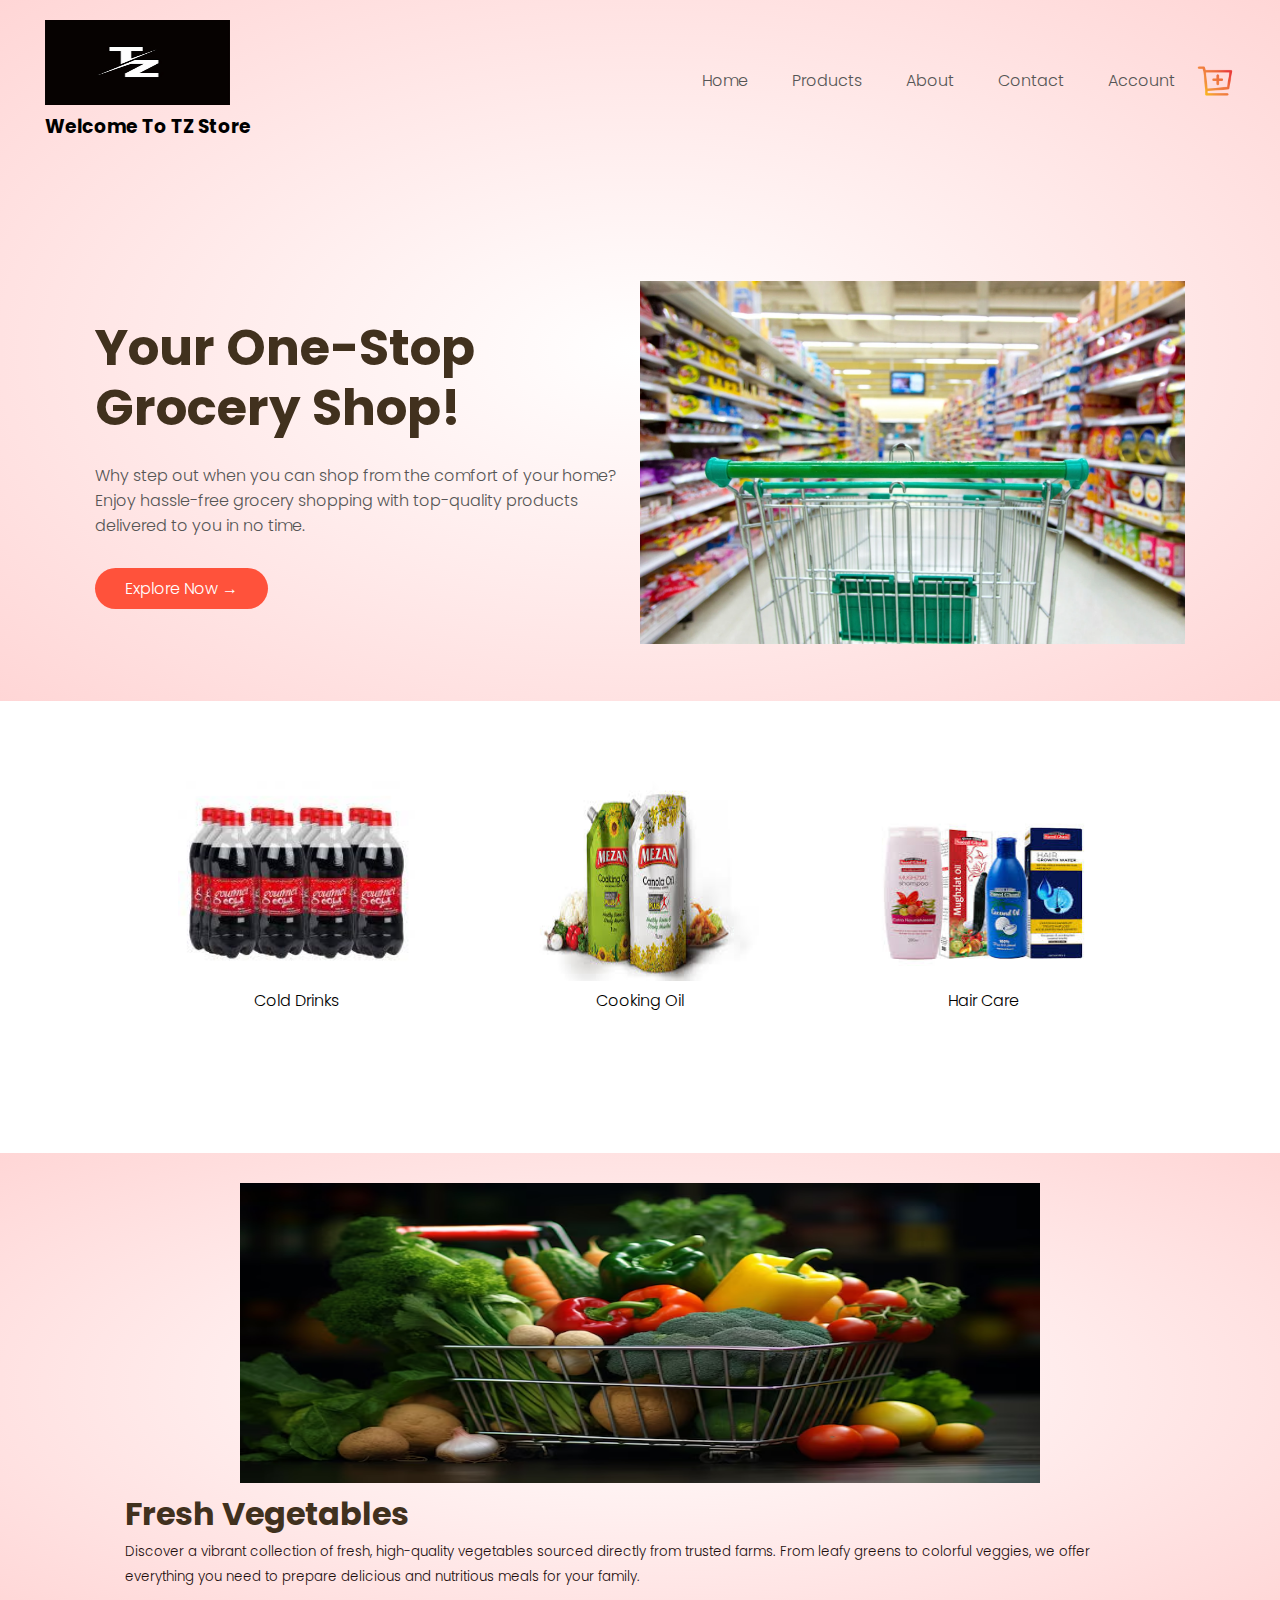
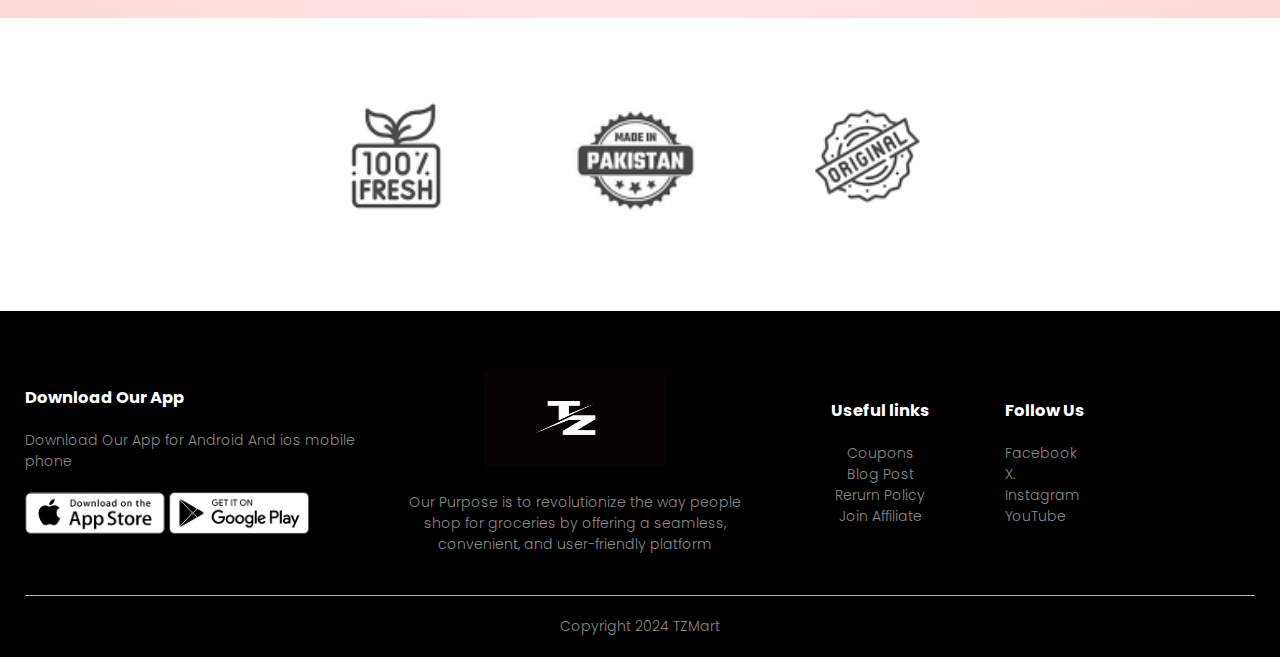
<file: Ecomm website/index.html>
<!DOCTYPE html>
<html lang="en">
<head>
    <meta charset="UTF-8">
    <meta name="viewport" content="width=device-width, initial-scale=1.0">
    <title>TZ Store</title>
    <link rel="stylesheet" href="style.css">
    <link rel="preconnect" href="https://fonts.googleapis.com">
<link rel="preconnect" href="https://fonts.gstatic.com" crossorigin>
<link href="https://fonts.googleapis.com/css2?family=Poppins:ital,wght@0,100;0,200;0,300;0,400;0,500;0,600;0,700;0,800;0,900;1,100;1,200;1,300;1,400;1,500;1,600;1,700;1,800;1,900&display=swap" rel="stylesheet">   
</head>
    <body>
    <div class="header">
    <div class="container">
    <div class="navbar">
        <div class aab>
            <a href="index.html"><image src="Images/001.png" width="185px" height="85px"></image></a>
            <h3>Welcome To TZ Store</h3>
        </div>
    <nav>
    <ul id="MenuItems">
    <li><a href="index.html">Home</a> </li>
    <li><a href="products.html">Products</a> </li>
    <li><a href="">About</a> </li>
    <li><a href="">Contact</a> </li>
    <li><a href="account.html">Account</a> </li>
    </ul>
    </nav>
    <img src="Images/003 (2).png" width="40px" height="40px">
    <img src="Images/018.png" class="menu-icon" onclick="menutoggle()"> 
    
    </div>

   <div class="row">
<div class="col-2">
    <h1>Your One-Stop Grocery Shop!</h1>
    <p>Why step out when you can shop from the comfort of your home?<br> Enjoy hassle-free grocery shopping with top-quality products delivered to you in no time.</p>
<a href="products.html" class="btn">Explore Now &#8594;</a>
</div>
<div class="col-2">
    <image src ="Images/002.webp"></image>
</div>
</div>
</div>
</div>

<!------  categories ----->
<div class="small-container">
    <div class="categories">
    <div class="row">
    <div class="col-3"><img src="Images/004.jpeg"><label>Cold Drinks</label> </div>
    <div class="col-3"><img src="Images/005.jpeg"><label>Cooking Oil</label> </div>
    <div class="col-3"><img src="Images/006.jpeg"><label>Hair Care</label></div>
    </div>
    </div>
</div>


<div class="offer">
<div class="small-container">
    <div class="row">
        <div class="col-4">
        <img src="Images/009.avif"></div>
        <div class="col-4">
            <h1>Fresh Vegetables</h1>           
            <small>Discover a vibrant collection of fresh, high-quality vegetables sourced directly from trusted farms. From leafy greens to colorful veggies, we offer everything you need to prepare delicious and nutritious meals for your family.</small>
        </div>
        </div>
        </div>
        </div>
    



<div class="brands">
    <div class="small-container">
        <div class="row">

            <div class="col-5">
            <img src="Images/015.png"></div>
            </div>
            </div>
            </div>
            </div>

            
<div class="footer">
    <div class="container">
        <div class="row">
        <div class="footer-col-1">
            <h3>Download Our App</h3>
            <p>Download Our App for Android And ios mobile phone</p>

            <div class="applogo">
            <img src="Images/016.png">
            <img src="Images/017.png">
            </div>
            </div>
            <div class="footer-col-2">
                <img src="Images/001.png" height="95px">
                <p>Our Purpose is to revolutionize the way people shop for groceries by offering a seamless, convenient, and user-friendly platform</p>
            </div>
            <div class="footer-col-3">
                <h3>Useful links</h3>
                <ul>
                <li>Coupons</li>
                <li>Blog Post</li>
                <li>Rerurn Policy</li>
                <li>Join Affiliate</li>
                </ul>
                </div>
                <div class="footer-col-4">
                    <h3>Follow Us</h3>
                    <ul>
                    <li>Facebook</li>
                    <li>X.</li>
                    <li>Instagram</li>
                    <li>YouTube</li>
                    </ul>
                    </div>
                    </div>
                    <hr>
                    <p class="copyright">Copyright 2024 TZMart</p></hr>
                    </div>
                    </div>



<script>

var MenuItems=document.getElementById("MenuItems");
MenuItems.style.maxHeight="0px";
function menutoggle(){
    if(MenuItems.style.maxHeight=="0px")
{
    MenuItems.style.maxHeight="200px";
}

else{
    MenuItems.style.maxHeight="0px";
}

    
}

</script>


</body>
</html>
</file>
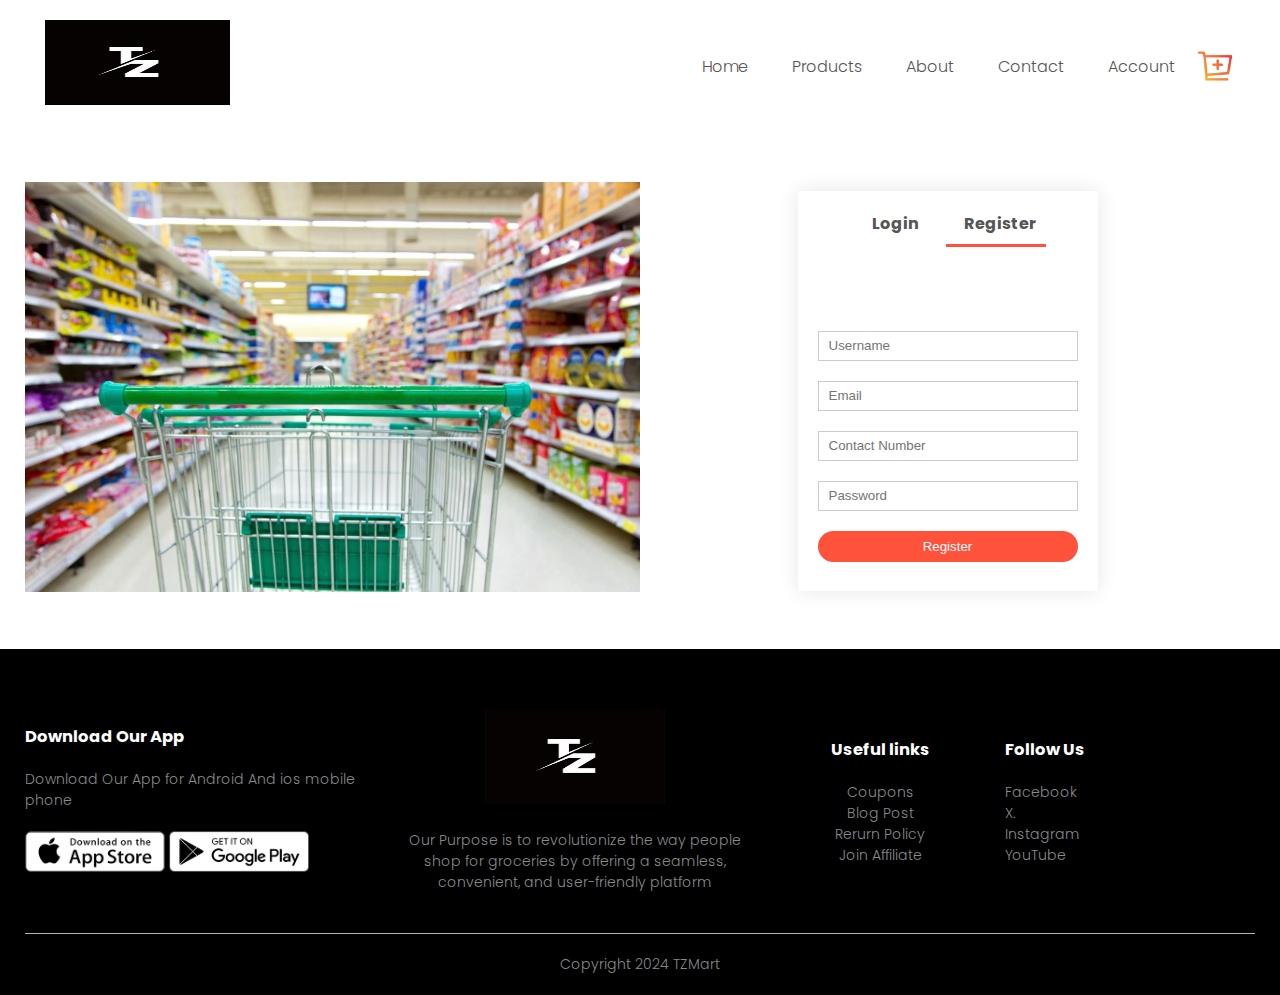
<file: Ecomm website/account.html>
<!DOCTYPE html>
<html lang="en">
<head>
    <meta charset="UTF-8">
    <meta name="viewport" content="width=device-width, initial-scale=1.0">
    <title>Account</title>
    <link rel="stylesheet" href="style.css">
    <link rel="preconnect" href="https://fonts.googleapis.com">
    <link rel="preconnect" href="https://fonts.gstatic.com" crossorigin>
    <link href="https://fonts.googleapis.com/css2?family=Poppins:ital,wght@0,100;0,200;0,300;0,400;0,500;0,600;0,700;0,800;0,900;1,100;1,200;1,300;1,400;1,500;1,600;1,700;1,800;1,900&display=swap" rel="stylesheet">
    <link rel="stylesheet" href="https://cdnjs.cloudflare.com/ajax/libs/font-awesome/6.6.0/css/all.min.css">

</head>
    <body>
    <div class="container">
    <div class="navbar">
        <div class logo>
            <image src="Images/001.png"  width="185px" height="85px"></image>
        </div>
    <nav>
    <ul id="MenuItems">
    <li><a href="index.html">Home</a> </li>
    <li><a href="products.html">Products</a> </li>
    <li><a href="">About</a> </li>
    <li><a href="">Contact</a> </li>
    <li><a href="account.html">Account</a> </li>
    </ul>
    </nav>
    <img src="Images/003 (2).png" width="40px" height="40px">
    <img src="Images/018.png" class="menu-icon" onclick="menutoggle()"> 
    
    </div>

</div>

<!---account-->

<div class="account">
    <div class="container">
<div class="row">
    <div class="col-2">
    <img src="Images/002.webp" width="100%">
</div>
<div class="col-2">
<div class="form-container">
    <div class="form-btn">
        <span onclick="Login()">Login</span>
        <span onclick="Register()">Register</span>
        <hr id="Indicator">
    </div>    
    <form id="LoginForm" action="login.php" method="post">
        <input type="text" name="username" placeholder="Username" required>
    <br>
    <input type="password" name="password" placeholder="Password" required>
    <br>
    <button type="submit" class="btn">Login</button>
    <a href="forgot-password.php">Forgot Password?</a>
</form>
<form id="Reg" action="register.php" method="post" onsubmit="return validateRegisterForm()">
    
    <input type="text" name="username" id="username" placeholder="Username" required>
    <small id="usernameError" style="margin-top: -8px; font-size: 10px; color: red; position: absolute; display:none;" >The first letter of name should be capital</small>
    
    <input type="text" name="email" id="email" placeholder="Email" required>
    <small id="emailError" style="margin-top: -8px; font-size: 10px; color: red; position: absolute; display:none;">Please enter a valid email address!</small>
    
    <input type="integer" name="contact" id="contact" placeholder="Contact Number" required>
    <small id="contactError"style="margin-top: -8px; font-size: 10px; color: red; position: absolute; display:none;">Please enter only numbers for the contact!</small>

    <input type="password" name="password" id="password" placeholder="Password" required>
    <small id="passwordError"style="margin-top: -8px; font-size: 10px; color: red; position: absolute; display:none;">Password must be at least 6 characters long!</small>

  <button type="Submit" class="btn">Register</button>
</form> 
</div>
</div>

</div>
    </div>
</div>









<!----footer---->

<div class="footer">
    <div class="container">
        <div class="row">
        <div class="footer-col-1">
            <h3>Download Our App</h3>
            <p>Download Our App for Android And ios mobile phone</p>

            <div class="applogo">
            <img src="Images/016.png">
            <img src="Images/017.png">
            </div>
            </div>
            <div class="footer-col-2">
                <img src="Images/001.png" height="95px">
                <p>Our Purpose is to revolutionize the way people shop for groceries by offering a seamless, convenient, and user-friendly platform</p>
            </div>
            <div class="footer-col-3">
                <h3>Useful links</h3>
                <ul>
                <li>Coupons</li>
                <li>Blog Post</li>
                <li>Rerurn Policy</li>
                <li>Join Affiliate</li>
                </ul>
                </div>
                <div class="footer-col-4">
                    <h3>Follow Us</h3>
                    <ul>
                    <li>Facebook</li>
                    <li>X.</li>
                    <li>Instagram</li>
                    <li>YouTube</li>
                    </ul>
                    </div>
                    </div>
                    <hr>
                    <p class="copyright">Copyright 2024 TZMart</p></hr>
                    </div>
                    </div>


                    
<script>

                        var MenuItems=document.getElementById("MenuItems");
                        MenuItems.style.maxHeight="0px";
                        function menutoggle(){
                            if(MenuItems.style.maxHeight=="0px")
                        {
                            MenuItems.style.maxHeight="200px";
                        }
                        
                        else{
                            MenuItems.style.maxHeight="0px";
                        }
                        
                            
                        }
                        
                        



var LoginForm = document.getElementById("LoginForm");
var Reg = document.getElementById("Reg");
var Indicator = document.getElementById("Indicator");

function Register(){
Reg.style.transform="translateX(0px)";
LoginForm.style.transform="translateX(0px)";
Indicator.style.transform = "translateX(100px)";
}

function Login(){
Reg.style.transform="translateX(300px)";
LoginForm.style.transform="translateX(300px)";
Indicator.style.transform = "translateX(0px)";
}


function validateRegisterForm() {
        let isValid=true;

        // Validate Username (Only Letters)
        const username = document.getElementById("username").value;
        const usernameError = document.getElementById("usernameError");
        if (!/^[A-Z][a-zA-Z]*$/.test(username)) {
            usernameError.style.display = "block";
            isValid = false;
        } else {
            usernameError.style.display = "none";
        }

        // Validate Email
        const email = document.getElementById("email").value;
        const emailError = document.getElementById("emailError");
        if (!/^\S+@\S+\.\S+$/.test(email)) {
            emailError.style.display = "block";
            isValid = false;
        } else {
            emailError.style.display = "none";
        }

        // Validate Contact Number (Only Numbers)
        const contactNumber = document.getElementById("contact").value;
        const contactError = document.getElementById("contactError");
        if (!/^\d+$/.test(contactNumber)) {
            contactError.style.display = "block";
            isValid = false;
        } else {
            contactError.style.display = "none";
        }

        // Validate Password (Min 6 Characters)
        const password = document.getElementById("password").value;
        const passwordError = document.getElementById("passwordError");
        if (password.length < 6) {
            passwordError.style.display = "block";
            isValid = false;
        } else {
            passwordError.style.display = "none";
        }

        return isValid; // Submit the form only if all validations pass
    }
</script>                        
</body>
</html>
</file>
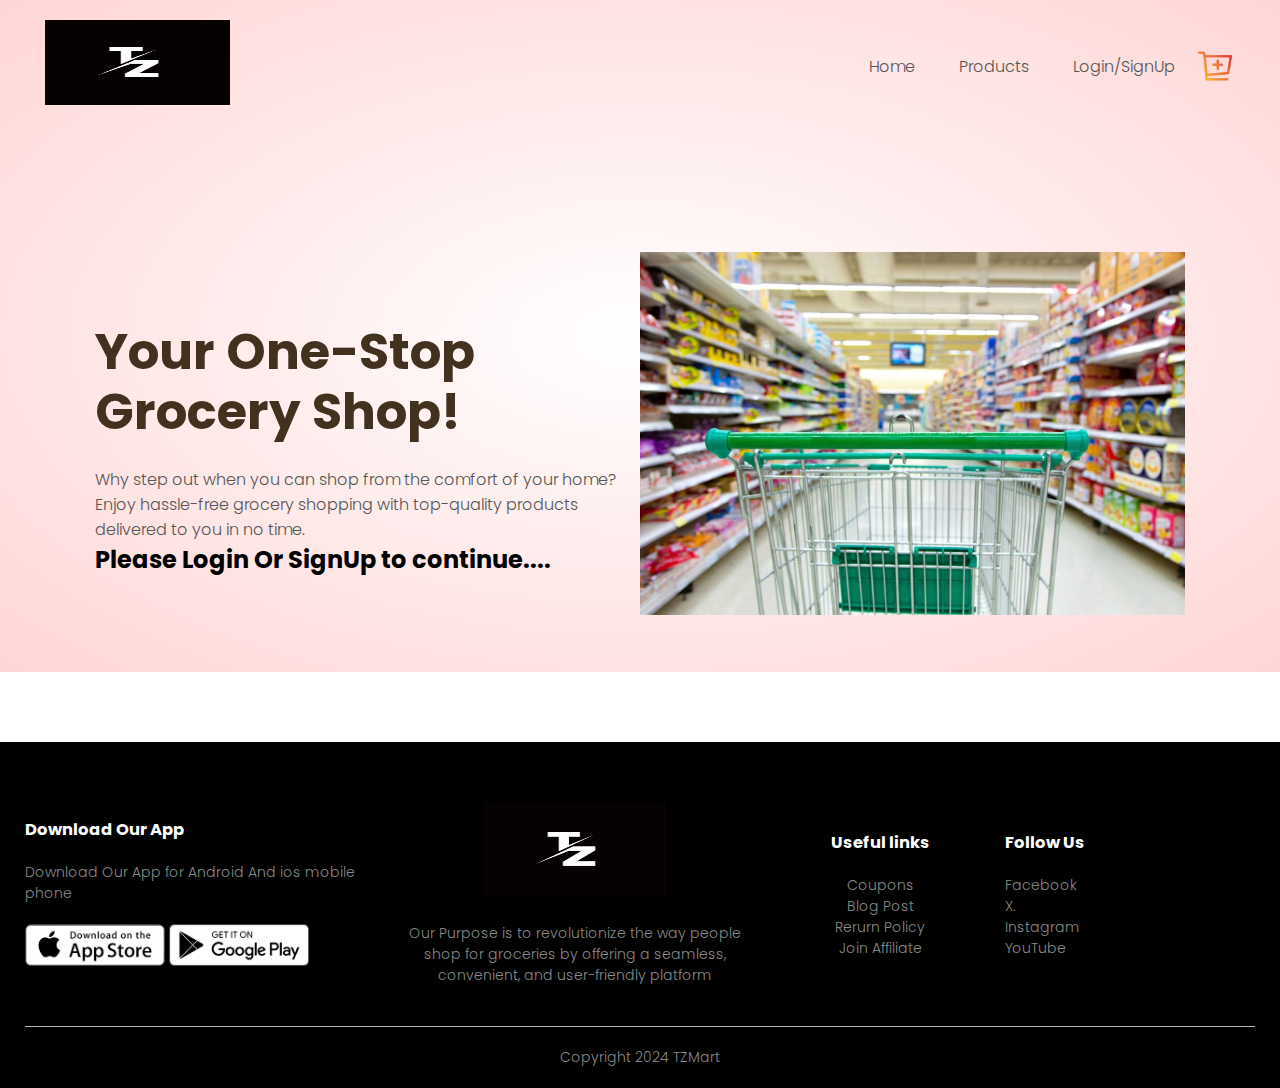
<file: Ecomm website/home.html>
<!DOCTYPE html>
<html lang="en">
<head>
    <meta charset="UTF-8">
    <meta name="viewport" content="width=device-width, initial-scale=1.0">
    <title>TZ Store</title>
    <link rel="stylesheet" href="style.css">
    <link rel="preconnect" href="https://fonts.googleapis.com">
<link rel="preconnect" href="https://fonts.gstatic.com" crossorigin>
<link href="https://fonts.googleapis.com/css2?family=Poppins:ital,wght@0,100;0,200;0,300;0,400;0,500;0,600;0,700;0,800;0,900;1,100;1,200;1,300;1,400;1,500;1,600;1,700;1,800;1,900&display=swap" rel="stylesheet">   
</head>
    <body>
    <div class="header">
    <div class="container">
    <div class="navbar">
        <div class logo>
            <a href="home.html"><image src="Images/001.png" width="185px" height="85px"></image></a>
        </div>
    <nav>
    <ul id="MenuItems">
    <li><a href="home.html">Home</a> </li>
    <li><a href="">Products</a> </li>
    <li><a href="account.html">Login/SignUp</a> </li>
    </ul>
    </nav>
    <img src="Images/003 (2).png" width="40px" height="40px">
    <img src="Images/018.png" class="menu-icon" onclick="menutoggle()"> 
    
    </div>

   <div class="row">
<div class="col-2">
    <h1>Your One-Stop Grocery Shop!</h1>
    <p>Why step out when you can shop from the comfort of your home?<br> Enjoy hassle-free grocery shopping with top-quality products delivered to you in no time.</p>
   
        <h2>Please Login Or SignUp to continue....</h2>

</div>
<div class="col-2">
    <image src ="Images/002.webp"></image>
</div>
</div>
</div>
</div>






            
<div class="footer">
    <div class="container">
        <div class="row">
        <div class="footer-col-1">
            <h3>Download Our App</h3>
            <p>Download Our App for Android And ios mobile phone</p>

            <div class="applogo">
            <img src="Images/016.png">
            <img src="Images/017.png">
            </div>
            </div>
            <div class="footer-col-2">
                <img src="Images/001.png" height="95px">
                <p>Our Purpose is to revolutionize the way people shop for groceries by offering a seamless, convenient, and user-friendly platform</p>
            </div>
            <div class="footer-col-3">
                <h3>Useful links</h3>
                <ul>
                <li>Coupons</li>
                <li>Blog Post</li>
                <li>Rerurn Policy</li>
                <li>Join Affiliate</li>
                </ul>
                </div>
                <div class="footer-col-4">
                    <h3>Follow Us</h3>
                    <ul>
                    <li>Facebook</li>
                    <li>X.</li>
                    <li>Instagram</li>
                    <li>YouTube</li>
                    </ul>
                    </div>
                    </div>
                    <hr>
                    <p class="copyright">Copyright 2024 TZMart</p></hr>
                    </div>
                    </div>



<script>

var MenuItems=document.getElementById("MenuItems");
MenuItems.style.maxHeight="0px";
function menutoggle(){
    if(MenuItems.style.maxHeight=="0px")
{
    MenuItems.style.maxHeight="200px";
}

else{
    MenuItems.style.maxHeight="0px";
}

    
}

</script>


</body>
</html>
</file>
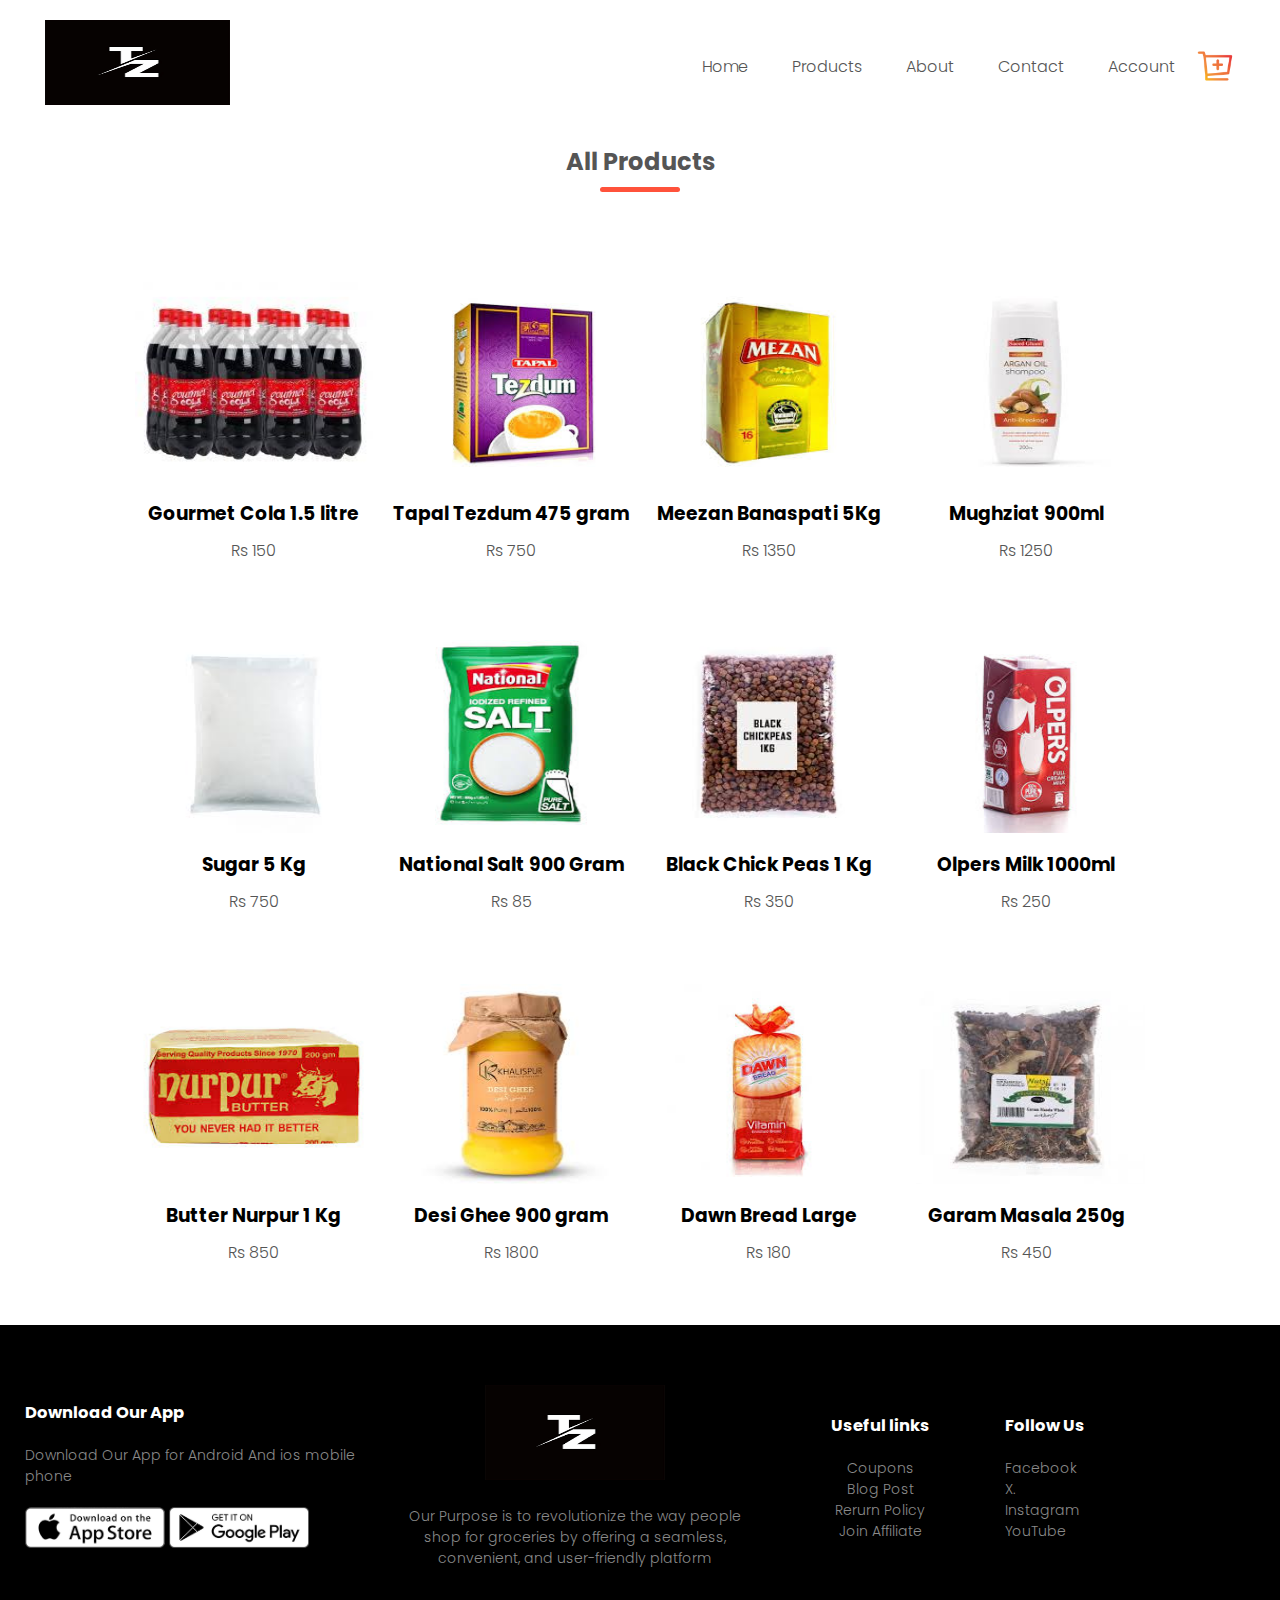
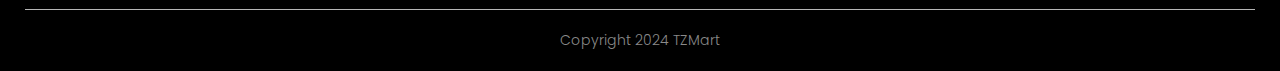
<file: Ecomm website/products.html>
<!DOCTYPE html>
<html lang="en">
<head>
    <meta charset="UTF-8">
    <meta name="viewport" content="width=device-width, initial-scale=1.0">
    <title>All Products- TZ Mart</title>
    <link rel="stylesheet" href="style.css">
    <link rel="preconnect" href="https://fonts.googleapis.com">
    <link rel="preconnect" href="https://fonts.gstatic.com" crossorigin>
    <link href="https://fonts.googleapis.com/css2?family=Poppins:ital,wght@0,100;0,200;0,300;0,400;0,500;0,600;0,700;0,800;0,900;1,100;1,200;1,300;1,400;1,500;1,600;1,700;1,800;1,900&display=swap" rel="stylesheet">
    
</head>
    <body>
    <div class="container">
    <div class="navbar">
        <div class logo>
            <image src="Images/001.png"  width="185px" height="85px"></image>
        </div>
    <nav>
    <ul id="MenuItems">
    <li><a href="index.html">Home</a> </li>
    <li><a href="products.html">Products</a> </li>
    <li><a href="">About</a> </li>
    <li><a href="">Contact</a> </li>
    <li><a href="account.html">Account</a> </li>
    </ul>
    </nav>
    <img src="Images/003 (2).png" width="40px" height="40px">
    <img src="Images/018.png" class="menu-icon" onclick="menutoggle()"> 
    
    </div>

</div>

<!------  products ----->
<div class="small-container">
       <h2 class="title">All Products</h2>   
 <div class="row">
     <div class="col-3">
      <img src="Images/004.jpeg">
       <h3>Gourmet Cola 1.5 litre</h3>
       <p>Rs 150</p>
     </div>

     <div class="col-3">
        <img src="Images/products/001.jpeg">
         <h3>Tapal Tezdum 475 gram</h3>
          <p>Rs 750</p>
       </div>

       <div class="col-3">
        <img src="Images/products/002.jpeg">
         <h3>Meezan Banaspati 5Kg</h3>
          <p>Rs 1350</p>
       </div>

       <div class="col-3">
        <img src="Images/products/003.jpeg">
         <h3>Mughziat 900ml</h3>
          <p>Rs 1250</p>
       </div>

       <div class="col-3">
        <img src="Images/products/005.jpeg">
         <h3>Sugar 5 Kg</h3>
          <p>Rs 750</p>
       </div>


       <div class="col-3">
        <img src="Images/products/006.jpeg">
         <h3>National Salt 900 Gram</h3>
          <p>Rs 85</p>
       </div>

       <div class="col-3">
        <img src="Images/products/007.jpeg">
         <h3>Black Chick Peas 1 Kg</h3>
          <p>Rs 350</p>
       </div>

       <div class="col-3">
        <img src="Images/products/008.jpeg">
         <h3>Olpers Milk 1000ml </h3>
          <p>Rs 250</p>
       </div>

       <div class="col-3">
        <img src="Images/products/009.jpeg">
         <h3>Butter Nurpur 1 Kg</h3>
          <p>Rs 850</p>
       </div>
       <div class="col-3">
        <img src="Images/products/010.jpeg">
         <h3>Desi Ghee 900 gram</h3>
          <p>Rs 1800</p>
       </div>
       <div class="col-3">
        <img src="Images/products/011.jpeg">
         <h3>Dawn Bread Large</h3>
          <p>Rs 180</p>
       </div>
       <div class="col-3">
        <img src="Images/products/012.jpeg">
         <h3>Garam Masala 250g</h3>
          <p>Rs 450</p>
       </div>
</div>
</div>
</div>






<!----footer---->

<div class="footer">
    <div class="container">
        <div class="row">
        <div class="footer-col-1">
            <h3>Download Our App</h3>
            <p>Download Our App for Android And ios mobile phone</p>

            <div class="applogo">
            <img src="Images/016.png">
            <img src="Images/017.png">
            </div>
            </div>
            <div class="footer-col-2">
                <img src="Images/001.png" height="95px">
                <p>Our Purpose is to revolutionize the way people shop for groceries by offering a seamless, convenient, and user-friendly platform</p>
            </div>
            <div class="footer-col-3">
                <h3>Useful links</h3>
                <ul>
                <li>Coupons</li>
                <li>Blog Post</li>
                <li>Rerurn Policy</li>
                <li>Join Affiliate</li>
                </ul>
                </div>
                <div class="footer-col-4">
                    <h3>Follow Us</h3>
                    <ul>
                    <li>Facebook</li>
                    <li>X.</li>
                    <li>Instagram</li>
                    <li>YouTube</li>
                    </ul>
                    </div>
                    </div>
                    <hr>
                    <p class="copyright">Copyright 2024 TZMart</p></hr>
                    </div>
                    </div>
                    <script>

                        var MenuItems=document.getElementById("MenuItems");
                        MenuItems.style.maxHeight="0px";
                        function menutoggle(){
                            if(MenuItems.style.maxHeight=="0px")
                        {
                            MenuItems.style.maxHeight="200px";
                        }
                        
                        else{
                            MenuItems.style.maxHeight="0px";
                        }
                        
                            
                        }
                        
                        </script>
</body>
</html>
</file>
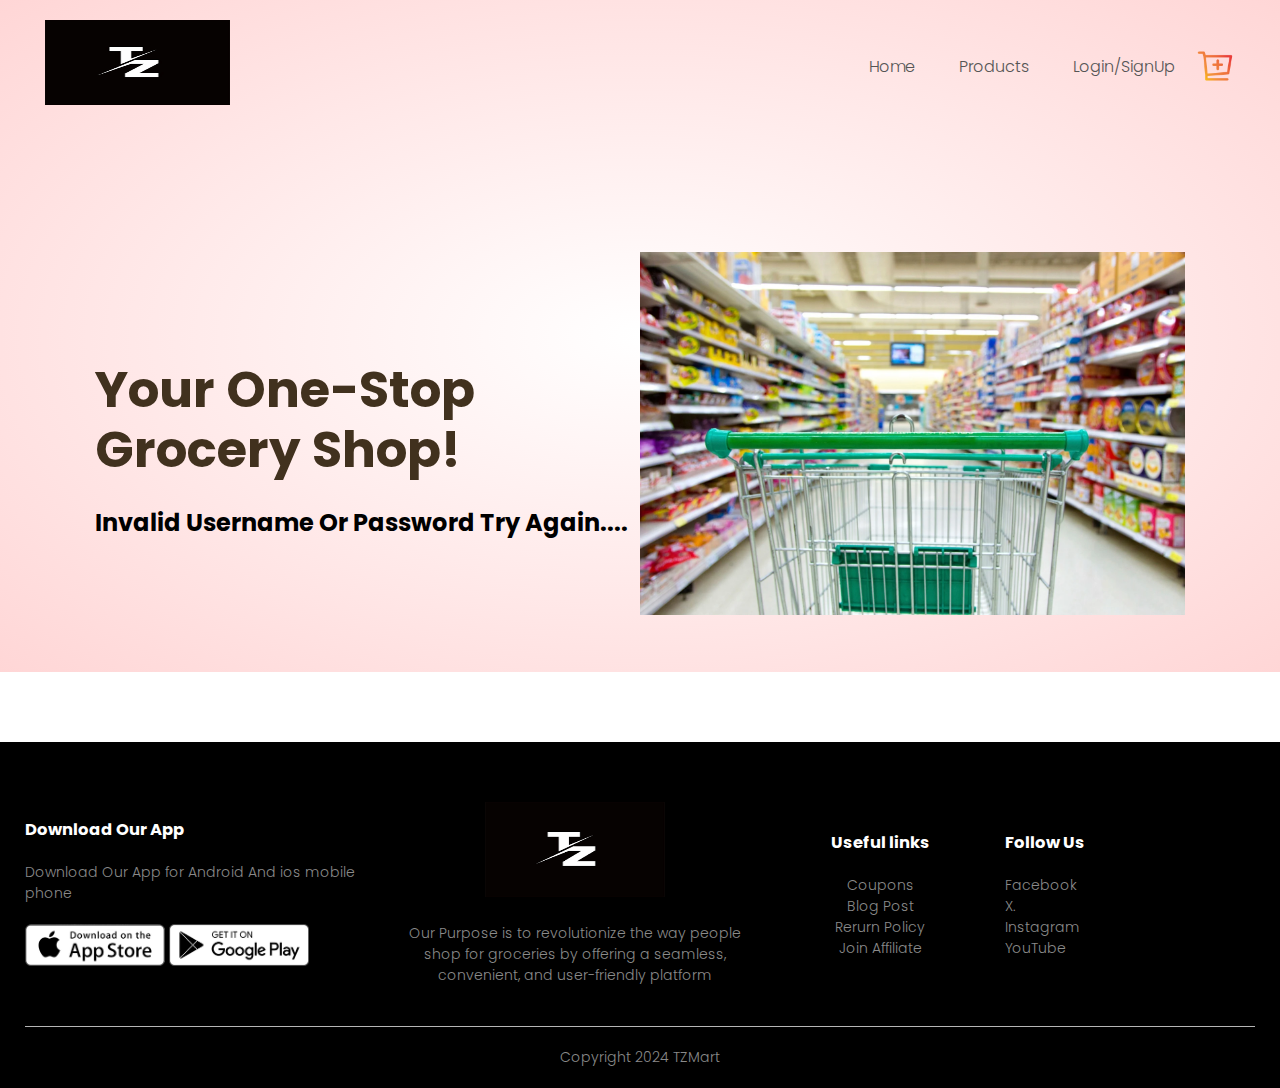
<file: Ecomm website/try.html>
<!DOCTYPE html>
<html lang="en">
<head>
    <meta charset="UTF-8">
    <meta name="viewport" content="width=device-width, initial-scale=1.0">
    <title>TZ Store</title>
    <link rel="stylesheet" href="style.css">
    <link rel="preconnect" href="https://fonts.googleapis.com">
<link rel="preconnect" href="https://fonts.gstatic.com" crossorigin>
<link href="https://fonts.googleapis.com/css2?family=Poppins:ital,wght@0,100;0,200;0,300;0,400;0,500;0,600;0,700;0,800;0,900;1,100;1,200;1,300;1,400;1,500;1,600;1,700;1,800;1,900&display=swap" rel="stylesheet">   
</head>
    <body>
    <div class="header">
    <div class="container">
    <div class="navbar">
        <div class logo>
            <a href="home.html"><image src="Images/001.png" width="185px" height="85px"></image></a>
        </div>
    <nav>
    <ul id="MenuItems">
    <li><a href="home.html">Home</a> </li>
    <li><a href="">Products</a> </li>
    <li><a href="account.html">Login/SignUp</a> </li>
    </ul>
    </nav>
    <img src="Images/003 (2).png" width="40px" height="40px">
    <img src="Images/018.png" class="menu-icon" onclick="menutoggle()"> 
    
    </div>

   <div class="row">
<div class="col-2">
    <h1>Your One-Stop Grocery Shop!</h1>
    <h2>Invalid Username Or Password Try Again....</h2>

</div>
<div class="col-2">
    <image src ="Images/002.webp"></image>
</div>
</div>
</div>
</div>






            
<div class="footer">
    <div class="container">
        <div class="row">
        <div class="footer-col-1">
            <h3>Download Our App</h3>
            <p>Download Our App for Android And ios mobile phone</p>

            <div class="applogo">
            <img src="Images/016.png">
            <img src="Images/017.png">
            </div>
            </div>
            <div class="footer-col-2">
                <img src="Images/001.png" height="95px">
                <p>Our Purpose is to revolutionize the way people shop for groceries by offering a seamless, convenient, and user-friendly platform</p>
            </div>
            <div class="footer-col-3">
                <h3>Useful links</h3>
                <ul>
                <li>Coupons</li>
                <li>Blog Post</li>
                <li>Rerurn Policy</li>
                <li>Join Affiliate</li>
                </ul>
                </div>
                <div class="footer-col-4">
                    <h3>Follow Us</h3>
                    <ul>
                    <li>Facebook</li>
                    <li>X.</li>
                    <li>Instagram</li>
                    <li>YouTube</li>
                    </ul>
                    </div>
                    </div>
                    <hr>
                    <p class="copyright">Copyright 2024 TZMart</p></hr>
                    </div>
                    </div>



<script>

var MenuItems=document.getElementById("MenuItems");
MenuItems.style.maxHeight="0px";
function menutoggle(){
    if(MenuItems.style.maxHeight=="0px")
{
    MenuItems.style.maxHeight="200px";
}

else{
    MenuItems.style.maxHeight="0px";
}

    
}

</script>


</body>
</html>
</file>
<file: Ecomm website/style.css>
*{
margin: 0%;
padding: 0px;
box-sizing: border-box;
}
body{

        font-family: "Poppins", sans-serif;
        font-weight: 300;
        font-style: normal;

}
.navbar{

display: flex;
align-items: center;
padding: 20px;
}
nav{
flex: 1;
text-align: right;
}
nav ul{
 display: inline-block;
 list-style: none;
}
nav ul li{
display: inline;
margin: 20px;
}
a{

text-decoration: none;
color: #555;
}
p{
color: #555;
}
.container{

    max-width: 1300px;
    margin: auto;
    padding-left: 25px;
    padding-right: 25px;

}
.row{


    display: flex;
    align-items: center;
    flex-wrap: wrap;
    justify-content: space-around;
}
.col-2{

    flex-basis:50%;
min-width: 300px;
}
.col-2 img{
    max-width: 100%;
    padding: 50px 0 ;
}
.col-2 h1{
font-size: 50px;
line-height: 60px;
margin: 25px 0;
}
.btn{
    display: inline-block;
    background:#ff523b;
    color:#fff;
    padding: 8px 30px;
    margin: 30px 0px;
    border-radius: 30px;
    transition: 0.5s;
}
.btn:hover
{

    background: #563434;
}
.header{
    background: radial-gradient(#fff, #ffd6d6);
}
.header .row{
    margin: 70px;
}
.small-container{
max-width: 1080px;
margin: auto;
padding-left: 25px;
padding-right: 25px;
 
}
.categories{
    text-align: center;
    font-weight: 300px;
}

.col-3{

    flex-basis: 25%;
    padding: 10px;
    min-width: 200px;
    margin-bottom: 10 0px;
}
.col-3 img{
    width: 100%;
    height:200px;
}
.col-3 h3{
    padding:10px 0 10px;
    text-align: center;
}
.col-3 p{
    text-align: center;
}
.col-3{
    flex-basis: 25%;
    padding: 10px;
    min-width:200px;
    margin-bottom: 50px;
    transition:transform 0.25s;
}
.col-3:hover{
 transform: translateY(-20px);

}
.title{
    text-align: center;
    margin: 0 auto 80px;
    position: relative;
    line-height: 60px;
    color:#555;
}
.title::after{

content: "";
background: #ff523b;
width: 80px;
height: 5px;
border-radius: 5px;
position: absolute;
bottom:0;
left:50%;
transform: translateX(-50%);

}
.col-4 img{
    width: 800px;
    height: 300px;
    align-self: center;
}

.offer{
background: radial-gradient(#fff, #ffd6d6);
margin-top: 80px;
padding: 30px 0px;
}
  
.col-4 small
{
    text-align: center;
    color: #1d0e0e;
}
h1{
    color: rgb(65, 49, 30);
}

.brands .row {
    display: flex;
    flex-wrap: wrap; 
    justify-content: center;
    gap: 10px;
}
.col-5{
    width: 160px;
    flex: 1 1 20%; 
    text-align: center; 
    padding: 50px;
}
.col-5 img{
    width: 80%; 
    height: auto; 
}

.footer{
   background: #000;
   color: #8a8a8a;
   font-size: 14px;
   padding: 60px 0 20px;
}

.footer p{
color:#8a8a8a;
}
.footer h3{
    color:#fff;
    margin-bottom: 20px;
}
.footer-col-1,.footer-col-2,.footer-col-3,.footer-col-4{
min-width: 250px;
margin-bottom: 20px;
}
.footer-col-1{
    flex-basis: 30%;
}
.footer-col-2{
    flex: 1;
    text-align: center;
}
.footer-col-2 img{
    width: 180px;
    margin-bottom: 20px;

}
.footer-col-3,.footer-col4{
    flex-basis: 12%;
    text-align: center;
}
ul{

    list-style-type: none;
}
.applogo{
    margin-top: 20px;
}
.applogo img{

    width: 140px;
}
.footer hr{

    border:none;
    background: #b5b5b5;
    height: 1px;
    margin: 20px 0;
}
.copyright{
    text-align: center;
}
.menu-icon{
    width: 28px;
    margin-left: 20px;
    display: none;
}

.account-page{
padding:50px 0;
background: radial-gradient(#fff, #ffd6d6);
}
.form-container{
    background: #fff;
    width: 300px;
    height: 400px;
    position: relative;
    text-align: center;
    padding: 20px 0;
    margin: auto;
    box-shadow: 0 0 20px 0px rgba(0,0,0,0.1);
    overflow: hidden;

}
.form-container span{
    font-weight: bold;
    padding: 0 10px;
    color: #555;
    cursor: pointer;
    width: 100px;
    display: inline-block;
}
.form-btn{
    display: inline-block;
}
.form-container form{

    max-width: 300px;
    padding: 0 20px;
    position: absolute;
    top: 130px;
    transition: transform 1s ease;
}
form input{
    width:100%;
    height:30px;
    margin: 10px 0;
    padding: 0 10px;
    border: 1px solid #ccc;
}
form .btn{

    width: 100%;
    border: none;
    cursor: pointer;
    margin:10px 0;

}
form .btn:focus{
    outline:none;
}
#LoginForm{

    left:-300px;
}

#Reg{

    left: 0;
}
#form a{

    font-size: 12px;
}
#Indicator{
    width: 100px;
    border: none;
    background: #ff523b;
    height:3px;
    margin-top: 8px;
    transform: translateX(100px);
    transition: transform 1s ease;
}






@media only screen and (max-width:800px){

nav ul{

    position:absolute;
    top: 70px;
    left: 0;
    background: #333;
    width: 100%;
    overflow: hidden;
    transition: max-height 0.5s;
}
nav ul li{

    display: block;
    margin-right: 50px;
    margin-top: 10px;
    margin-bottom: 10px;
}
nav ul li a{
    color: #fff;
}
.menu-icon{
    display: block;
    cursor: pointer;
}

}
@media only screen and (max-width:600px){
.row{

    text-align: center;
}
.col-2,.col-3, .col-4,.col-5{
flex-basis: 100%;
}





}
</file>
